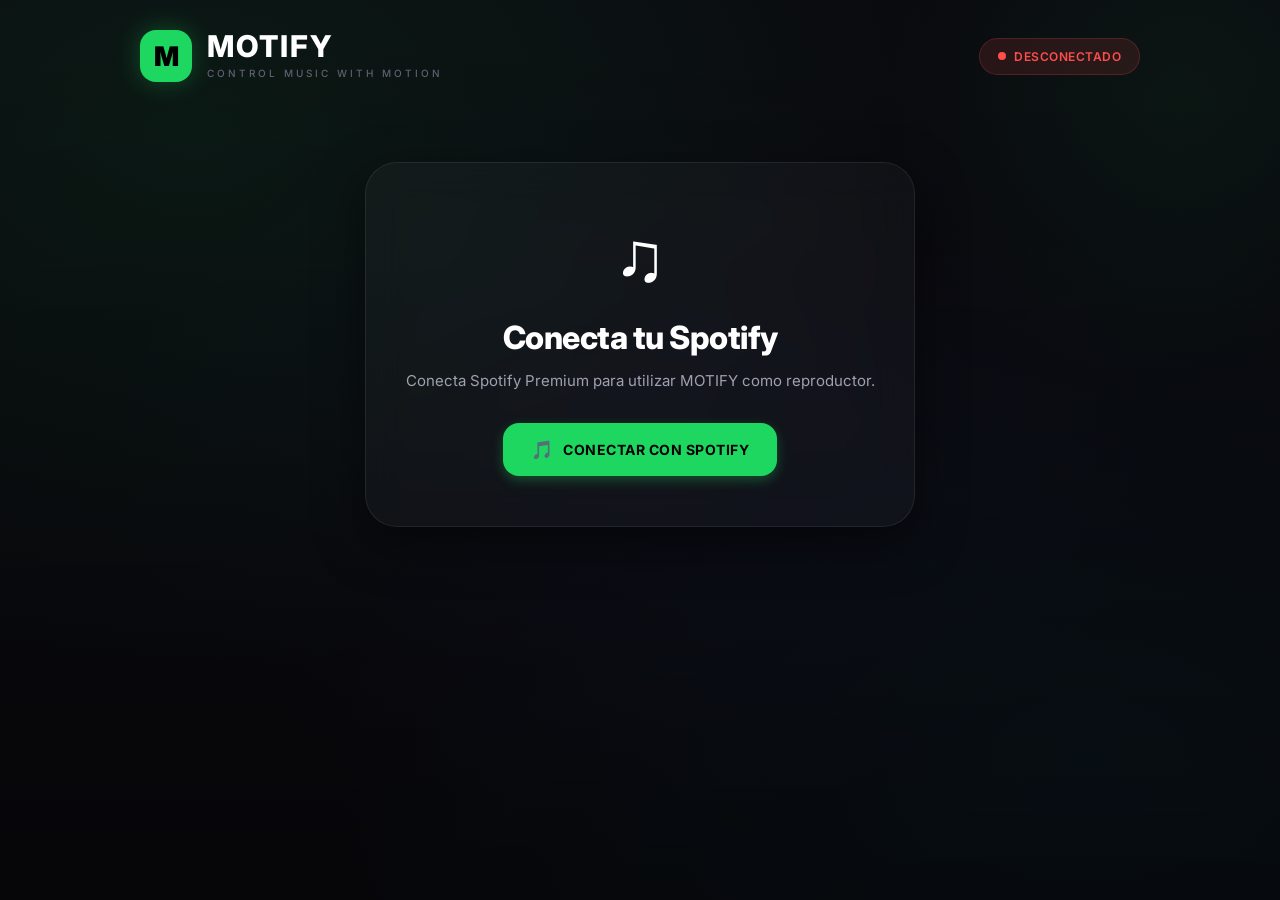
<file: index.html>
<!DOCTYPE html>
<html lang="es">
<head>
    <meta charset="UTF-8">
    <meta name="viewport" content="width=device-width, initial-scale=1.0">
    <title>MOTIFY</title>

    <!-- Google Fonts -->
    <link rel="preconnect" href="https://fonts.googleapis.com">
    <link rel="preconnect" href="https://fonts.gstatic.com" crossorigin>
    <link href="https://fonts.googleapis.com/css2?family=Inter:wght@300;400;500;600;700;800;900&family=JetBrains+Mono:wght@400;500;600&display=swap" rel="stylesheet">

    <!-- Styles -->
    <link rel="stylesheet" href="style.css">

    <!-- Spotify SDK Ready -->
    <script>
        window.onSpotifyWebPlaybackSDKReady = function () {
            console.log("🎵 Spotify SDK READY");
            window.spotifySDKReady = true;
            if (typeof initializeSpotifyPlayer === "function") {
                initializeSpotifyPlayer();
            }
        };
    </script>
    <script src="https://sdk.scdn.co/spotify-player.js"></script>
</head>
<body>

    <div class="background"></div>

    <main class="app">

        <!-- Top Bar -->
        <header class="topbar">
            <div class="brand">
                <div class="brand-icon">M</div>
                <div class="brand-text">
                    <h1>MOTIFY</h1>
                    <span>CONTROL MUSIC WITH MOTION</span>
                </div>
            </div>
            <div id="connectionStatus" class="status disconnected">
                <span class="status-dot"></span>
                DESCONECTADO
            </div>
        </header>

        <!-- Login Section -->
        <section id="loginSection" class="login-card">
            <div class="music-icon">♫</div>
            <h2>Conecta tu Spotify</h2>
            <p>Conecta Spotify Premium para utilizar MOTIFY como reproductor.</p>
            <button id="connectSpotify" class="primary-button">
                <span class="button-icon">🎵</span>
                CONECTAR CON SPOTIFY
            </button>
        </section>

        <!-- Player Section -->
        <section id="playerSection" class="hidden">

            <!-- Device Card -->
            <div class="device-card card">
                <div class="device-header">
                    <div>
                        <span class="small-title">SPOTIFY CONNECT DEVICE</span>
                        <h2>🎧 MOTIFY</h2>
                    </div>
                    <div id="playerReady" class="ready-badge">WAITING</div>
                </div>

                <div class="device-info">
                    <div class="info-box">
                        <span>DEVICE ID</span>
                        <code id="deviceId">Esperando MOTIFY...</code>
                    </div>
                    <div class="info-box">
                        <span>ESTADO</span>
                        <strong id="deviceState">Inicializando...</strong>
                    </div>
                </div>

                <button id="transferButton" class="transfer-button" disabled>
                    🚀 TRANSFERIR A MOTIFY
                </button>
                <p id="transferMessage" class="message">Esperando que MOTIFY esté listo...</p>
            </div>

            <!-- Track Card -->
            <div class="track-card card">
                <div id="albumCover" class="album-cover">🎵</div>
                <div class="track-info">
                    <span>REPRODUCIENDO</span>
                    <h2 id="trackName">Ninguna canción</h2>
                    <p id="artistName">Abre Spotify y reproduce una canción</p>
                </div>
            </div>

            <!-- Controls -->
            <div class="controls-card card">
                <button id="previousButton" class="control-button" aria-label="Anterior">⏮</button>
                <button id="playButton" class="play-button" aria-label="Reproducir/Pausar">▶</button>
                <button id="nextButton" class="control-button" aria-label="Siguiente">⏭</button>
            </div>

            <!-- Volume -->
            <div class="volume-card card">
                <span class="volume-icon">🔊</span>
                <input id="volumeSlider" type="range" min="0" max="100" value="50">
                <span id="volumeValue" class="volume-value">50%</span>
            </div>

            <!-- Console -->
            <div class="console-card card">
                <div class="console-header">
                    <span>⚡ MOTIFY SYSTEM</span>
                    <button id="clearConsole">LIMPIAR</button>
                </div>
                <div id="systemConsole">
                    <p>🔥 MOTIFY iniciado</p>
                </div>
            </div>

        </section>
    </main>

    <script src="script.js"></script>
</body>
</html>
</file>
<file: style.css>
/* =========================================================
   MOTIFY - Spotify Web Playback Controller
   Modern UI Stylesheet
========================================================= */

:root {
    --bg-primary: #0a0a0f;
    --bg-secondary: #111118;
    --bg-card: rgba(255, 255, 255, 0.03);
    --bg-card-hover: rgba(255, 255, 255, 0.05);
    --border-color: rgba(255, 255, 255, 0.08);
    --border-hover: rgba(255, 255, 255, 0.15);
    --text-primary: #ffffff;
    --text-secondary: #a0a0b0;
    --text-muted: #606070;
    --accent: #1ed760;
    --accent-hover: #1fdf64;
    --accent-glow: rgba(30, 215, 96, 0.3);
    --danger: #ff4d4d;
    --warning: #ffb84d;
    --radius-sm: 8px;
    --radius-md: 16px;
    --radius-lg: 24px;
    --radius-xl: 32px;
    --transition: 0.25s cubic-bezier(0.4, 0, 0.2, 1);
    --shadow-sm: 0 2px 8px rgba(0, 0, 0, 0.3);
    --shadow-md: 0 8px 24px rgba(0, 0, 0, 0.4);
    --shadow-lg: 0 16px 48px rgba(0, 0, 0, 0.5);
    --font-sans: 'Inter', -apple-system, BlinkMacSystemFont, sans-serif;
    --font-mono: 'JetBrains Mono', monospace;
}

* {
    box-sizing: border-box;
    margin: 0;
    padding: 0;
}

body {
    font-family: var(--font-sans);
    background: var(--bg-primary);
    color: var(--text-primary);
    min-height: 100vh;
    overflow-x: hidden;
    -webkit-font-smoothing: antialiased;
    -moz-osx-font-smoothing: grayscale;
}

/* =========================================================
   ANIMATED BACKGROUND
========================================================= */

.background {
    position: fixed;
    inset: 0;
    z-index: -1;
    background:
        radial-gradient(ellipse at 15% 15%, rgba(30, 215, 96, 0.08), transparent 50%),
        radial-gradient(ellipse at 85% 85%, rgba(0, 200, 255, 0.05), transparent 50%),
        radial-gradient(ellipse at 50% 50%, rgba(120, 80, 255, 0.04), transparent 60%),
        var(--bg-primary);
    overflow: hidden;
}

.background::before {
    content: '';
    position: absolute;
    inset: 0;
    background: linear-gradient(180deg, transparent 0%, rgba(0, 0, 0, 0.4) 100%);
    animation: subtleShift 15s ease-in-out infinite;
}

.background::after {
    content: '';
    position: absolute;
    width: 600px;
    height: 600px;
    top: -200px;
    right: -200px;
    border-radius: 50%;
    background: radial-gradient(circle, rgba(30, 215, 96, 0.06), transparent 70%);
    animation: floatGlow 8s ease-in-out infinite;
}

@keyframes subtleShift {
    0%, 100% { opacity: 0.6; }
    50% { opacity: 1; }
}

@keyframes floatGlow {
    0%, 100% { transform: translate(0, 0); }
    50% { transform: translate(-50px, 30px); }
}

/* =========================================================
   SCROLLBAR
========================================================= */

::-webkit-scrollbar {
    width: 6px;
}

::-webkit-scrollbar-track {
    background: transparent;
}

::-webkit-scrollbar-thumb {
    background: var(--border-color);
    border-radius: 3px;
}

::-webkit-scrollbar-thumb:hover {
    background: var(--border-hover);
}

/* =========================================================
   LAYOUT
========================================================= */

.app {
    width: min(1000px, 94%);
    margin: 0 auto;
    padding: 30px 0 60px;
}

/* =========================================================
   CARDS
========================================================= */

.card {
    background: var(--bg-card);
    border: 1px solid var(--border-color);
    border-radius: var(--radius-lg);
    backdrop-filter: blur(20px);
    -webkit-backdrop-filter: blur(20px);
    margin-bottom: 18px;
    transition: border-color var(--transition), background var(--transition), transform var(--transition), box-shadow var(--transition);
}

.card:hover {
    background: var(--bg-card-hover);
    border-color: var(--border-hover);
    box-shadow: var(--shadow-md);
}

/* =========================================================
   TOP BAR
========================================================= */

.topbar {
    display: flex;
    justify-content: space-between;
    align-items: center;
    gap: 20px;
    margin-bottom: 35px;
    flex-wrap: wrap;
}

.brand {
    display: flex;
    align-items: center;
    gap: 15px;
}

.brand-icon {
    width: 52px;
    height: 52px;
    display: flex;
    align-items: center;
    justify-content: center;
    border-radius: var(--radius-md);
    background: var(--accent);
    color: #000;
    font-size: 27px;
    font-weight: 900;
    box-shadow: 0 0 25px var(--accent-glow);
    transition: transform var(--transition), box-shadow var(--transition);
}

.brand-icon:hover {
    transform: scale(1.05);
    box-shadow: 0 0 35px var(--accent-glow);
}

.brand-text h1 {
    font-size: 30px;
    font-weight: 800;
    letter-spacing: 2px;
    line-height: 1;
}

.brand-text span {
    font-size: 10px;
    letter-spacing: 3px;
    color: var(--text-muted);
    font-weight: 500;
}

.status {
    display: flex;
    align-items: center;
    gap: 8px;
    padding: 10px 18px;
    border-radius: 30px;
    font-size: 12px;
    font-weight: 600;
    letter-spacing: 0.5px;
    transition: all var(--transition);
}

.status-dot {
    width: 8px;
    height: 8px;
    border-radius: 50%;
    background: currentColor;
    animation: pulse 2s infinite;
}

@keyframes pulse {
    0%, 100% { opacity: 1; }
    50% { opacity: 0.4; }
}

.status.disconnected {
    background: rgba(255, 77, 77, 0.12);
    color: var(--danger);
    border: 1px solid rgba(255, 77, 77, 0.2);
}

.status.connected {
    background: rgba(30, 215, 96, 0.12);
    color: var(--accent);
    border: 1px solid rgba(30, 215, 96, 0.2);
}

/* =========================================================
   LOGIN CARD
========================================================= */

.login-card {
    max-width: 550px;
    margin: 80px auto;
    text-align: center;
    padding: 50px 35px;
    background: var(--bg-card);
    border: 1px solid var(--border-color);
    border-radius: var(--radius-xl);
    backdrop-filter: blur(20px);
    -webkit-backdrop-filter: blur(20px);
    box-shadow: var(--shadow-lg);
    transition: border-color var(--transition), box-shadow var(--transition);
}

.login-card:hover {
    border-color: var(--border-hover);
    box-shadow: 0 20px 60px rgba(0, 0, 0, 0.6);
}

.music-icon {
    font-size: 70px;
    margin-bottom: 20px;
    animation: float 3s ease-in-out infinite;
    display: inline-block;
}

@keyframes float {
    0%, 100% { transform: translateY(0); }
    50% { transform: translateY(-10px); }
}

.login-card h2 {
    font-size: 32px;
    font-weight: 800;
    margin-bottom: 12px;
    letter-spacing: -0.5px;
}

.login-card p {
    color: var(--text-secondary);
    line-height: 1.6;
    margin-bottom: 30px;
    font-size: 15px;
}

/* =========================================================
   BUTTONS
========================================================= */

button {
    border: none;
    cursor: pointer;
    font-family: inherit;
    transition: all var(--transition);
}

.primary-button {
    display: inline-flex;
    align-items: center;
    gap: 10px;
    padding: 16px 28px;
    border-radius: var(--radius-md);
    background: var(--accent);
    color: #000;
    font-weight: 700;
    font-size: 14px;
    letter-spacing: 0.5px;
    box-shadow: 0 4px 12px rgba(30, 215, 96, 0.3);
}

.primary-button:hover {
    background: var(--accent-hover);
    transform: translateY(-2px);
    box-shadow: 0 8px 24px rgba(30, 215, 96, 0.4);
}

.primary-button:active {
    transform: translateY(0);
}

.button-icon {
    font-size: 18px;
}

/* =========================================================
   DEVICE CARD
========================================================= */

.device-card {
    padding: 28px;
}

.device-header {
    display: flex;
    justify-content: space-between;
    align-items: flex-start;
    gap: 15px;
}

.small-title {
    font-size: 10px;
    letter-spacing: 2px;
    color: var(--text-muted);
    font-weight: 600;
    text-transform: uppercase;
}

.device-header h2 {
    margin-top: 6px;
    font-size: 20px;
    font-weight: 700;
}

.ready-badge {
    padding: 8px 14px;
    border-radius: 20px;
    background: rgba(255, 255, 255, 0.06);
    font-size: 11px;
    font-weight: 700;
    color: var(--text-muted);
    letter-spacing: 0.5px;
    transition: all var(--transition);
}

.ready-badge.ready {
    background: rgba(30, 215, 96, 0.15);
    color: var(--accent);
    animation: glowPulse 2s infinite;
}

@keyframes glowPulse {
    0%, 100% { box-shadow: 0 0 10px rgba(30, 215, 96, 0.2); }
    50% { box-shadow: 0 0 20px rgba(30, 215, 96, 0.5); }
}

/* Device Info */
.device-info {
    display: grid;
    grid-template-columns: repeat(2, 1fr);
    gap: 15px;
    margin-top: 25px;
}

.info-box {
    background: rgba(0, 0, 0, 0.25);
    padding: 16px;
    border-radius: var(--radius-md);
    border: 1px solid rgba(255, 255, 255, 0.05);
    transition: border-color var(--transition);
}

.info-box:hover {
    border-color: var(--border-hover);
}

.info-box span {
    display: block;
    color: var(--text-muted);
    font-size: 10px;
    margin-bottom: 8px;
    letter-spacing: 1px;
    font-weight: 600;
    text-transform: uppercase;
}

.info-box code {
    color: var(--accent);
    font-family: var(--font-mono);
    font-size: 11px;
    word-break: break-all;
    line-height: 1.5;
}

.info-box strong {
    font-size: 13px;
    font-weight: 600;
    color: var(--text-primary);
}

/* Transfer Button */
.transfer-button {
    width: 100%;
    margin-top: 20px;
    padding: 16px;
    border-radius: var(--radius-md);
    background: var(--accent);
    color: #000;
    font-size: 14px;
    font-weight: 700;
    letter-spacing: 0.5px;
    box-shadow: 0 4px 12px rgba(30, 215, 96, 0.3);
}

.transfer-button:hover:not(:disabled) {
    background: var(--accent-hover);
    transform: translateY(-2px);
    box-shadow: 0 8px 24px rgba(30, 215, 96, 0.4);
}

.transfer-button:disabled {
    background: #222;
    color: var(--text-muted);
    cursor: not-allowed;
    box-shadow: none;
}

.message {
    text-align: center;
    color: var(--text-muted);
    font-size: 12px;
    margin-top: 12px;
    font-weight: 500;
}

/* =========================================================
   TRACK CARD
========================================================= */

.track-card {
    padding: 25px;
    display: flex;
    align-items: center;
    gap: 20px;
}

.album-cover {
    width: 100px;
    height: 100px;
    flex-shrink: 0;
    border-radius: var(--radius-md);
    background: #111;
    display: flex;
    align-items: center;
    justify-content: center;
    font-size: 35px;
    overflow: hidden;
    box-shadow: var(--shadow-sm);
    transition: transform var(--transition), box-shadow var(--transition);
}

.album-cover:hover {
    transform: scale(1.03);
    box-shadow: var(--shadow-md);
}

.album-cover img {
    width: 100%;
    height: 100%;
    object-fit: cover;
}

.track-info span {
    font-size: 10px;
    color: var(--accent);
    letter-spacing: 2px;
    font-weight: 700;
    text-transform: uppercase;
}

.track-info h2 {
    margin: 8px 0;
    font-size: 18px;
    font-weight: 700;
    line-height: 1.3;
}

.track-info p {
    color: var(--text-secondary);
    font-size: 14px;
    font-weight: 400;
}

/* =========================================================
   CONTROLS
========================================================= */

.controls-card {
    padding: 20px;
    display: flex;
    justify-content: center;
    align-items: center;
    gap: 25px;
}

.control-button,
.play-button {
    border-radius: 50%;
    display: flex;
    align-items: center;
    justify-content: center;
    transition: all var(--transition);
}

.control-button {
    width: 50px;
    height: 50px;
    background: rgba(255, 255, 255, 0.08);
    color: var(--text-primary);
    font-size: 20px;
    border: 1px solid transparent;
}

.control-button:hover {
    background: rgba(255, 255, 255, 0.15);
    border-color: var(--border-hover);
    transform: scale(1.05);
}

.play-button {
    width: 65px;
    height: 65px;
    background: var(--accent);
    color: #000;
    font-size: 25px;
    box-shadow: 0 4px 12px rgba(30, 215, 96, 0.3);
}

.play-button:hover {
    background: var(--accent-hover);
    transform: scale(1.08);
    box-shadow: 0 8px 24px rgba(30, 215, 96, 0.4);
}

/* =========================================================
   VOLUME
========================================================= */

.volume-card {
    padding: 18px 25px;
    display: flex;
    align-items: center;
    gap: 15px;
}

.volume-icon {
    font-size: 18px;
    flex-shrink: 0;
}

.volume-card input[type="range"] {
    flex: 1;
    -webkit-appearance: none;
    appearance: none;
    height: 4px;
    border-radius: 2px;
    background: rgba(255, 255, 255, 0.1);
    outline: none;
    cursor: pointer;
    transition: background var(--transition);
}

.volume-card input[type="range"]::-webkit-slider-thumb {
    -webkit-appearance: none;
    appearance: none;
    width: 18px;
    height: 18px;
    border-radius: 50%;
    background: var(--accent);
    cursor: pointer;
    border: 2px solid var(--bg-primary);
    box-shadow: 0 2px 6px rgba(0, 0, 0, 0.3);
    transition: transform var(--transition);
}

.volume-card input[type="range"]::-webkit-slider-thumb:hover {
    transform: scale(1.2);
}

.volume-card input[type="range"]::-moz-range-thumb {
    width: 18px;
    height: 18px;
    border-radius: 50%;
    background: var(--accent);
    cursor: pointer;
    border: 2px solid var(--bg-primary);
    box-shadow: 0 2px 6px rgba(0, 0, 0, 0.3);
}

.volume-value {
    width: 45px;
    color: var(--text-secondary);
    font-size: 12px;
    font-weight: 600;
    text-align: right;
    font-family: var(--font-mono);
}

/* =========================================================
   CONSOLE
========================================================= */

.console-card {
    overflow: hidden;
}

.console-header {
    display: flex;
    justify-content: space-between;
    align-items: center;
    padding: 14px 18px;
    border-bottom: 1px solid var(--border-color);
    color: var(--text-secondary);
    font-size: 11px;
    font-weight: 600;
    letter-spacing: 1px;
    text-transform: uppercase;
}

.console-header button {
    background: none;
    color: var(--text-muted);
    font-size: 11px;
    font-weight: 600;
    letter-spacing: 0.5px;
    padding: 5px 10px;
    border-radius: 6px;
}

.console-header button:hover {
    color: var(--text-primary);
    background: rgba(255, 255, 255, 0.1);
}

#systemConsole {
    padding: 15px;
    min-height: 100px;
    max-height: 200px;
    overflow-y: auto;
    font-family: var(--font-mono);
    font-size: 11px;
    color: var(--text-secondary);
    line-height: 1.6;
}

#systemConsole p {
    margin-bottom: 6px;
    padding: 4px 8px;
    border-radius: 4px;
    background: rgba(0, 0, 0, 0.2);
    word-break: break-word;
}

#systemConsole .success {
    color: var(--accent);
    background: rgba(30, 215, 96, 0.08);
}

#systemConsole .error {
    color: var(--danger);
    background: rgba(255, 77, 77, 0.08);
}

/* =========================================================
   UTILITIES
========================================================= */

.hidden {
    display: none !important;
}

/* =========================================================
   RESPONSIVE
========================================================= */

@media (max-width: 650px) {
    .topbar {
        flex-direction: column;
        align-items: flex-start;
    }

    .device-info {
        grid-template-columns: 1fr;
    }

    .track-card {
        flex-direction: column;
        text-align: center;
        padding: 20px;
    }

    .album-cover {
        width: 150px;
        height: 150px;
        margin-bottom: 10px;
    }

    .brand-text h1 {
        font-size: 24px;
    }

    .login-card {
        margin: 40px auto;
        padding: 40px 25px;
    }

    .controls-card {
        gap: 15px;
    }

    .control-button {
        width: 45px;
        height: 45px;
        font-size: 18px;
    }

    .play-button {
        width: 60px;
        height: 60px;
        font-size: 22px;
    }
}
</file>
